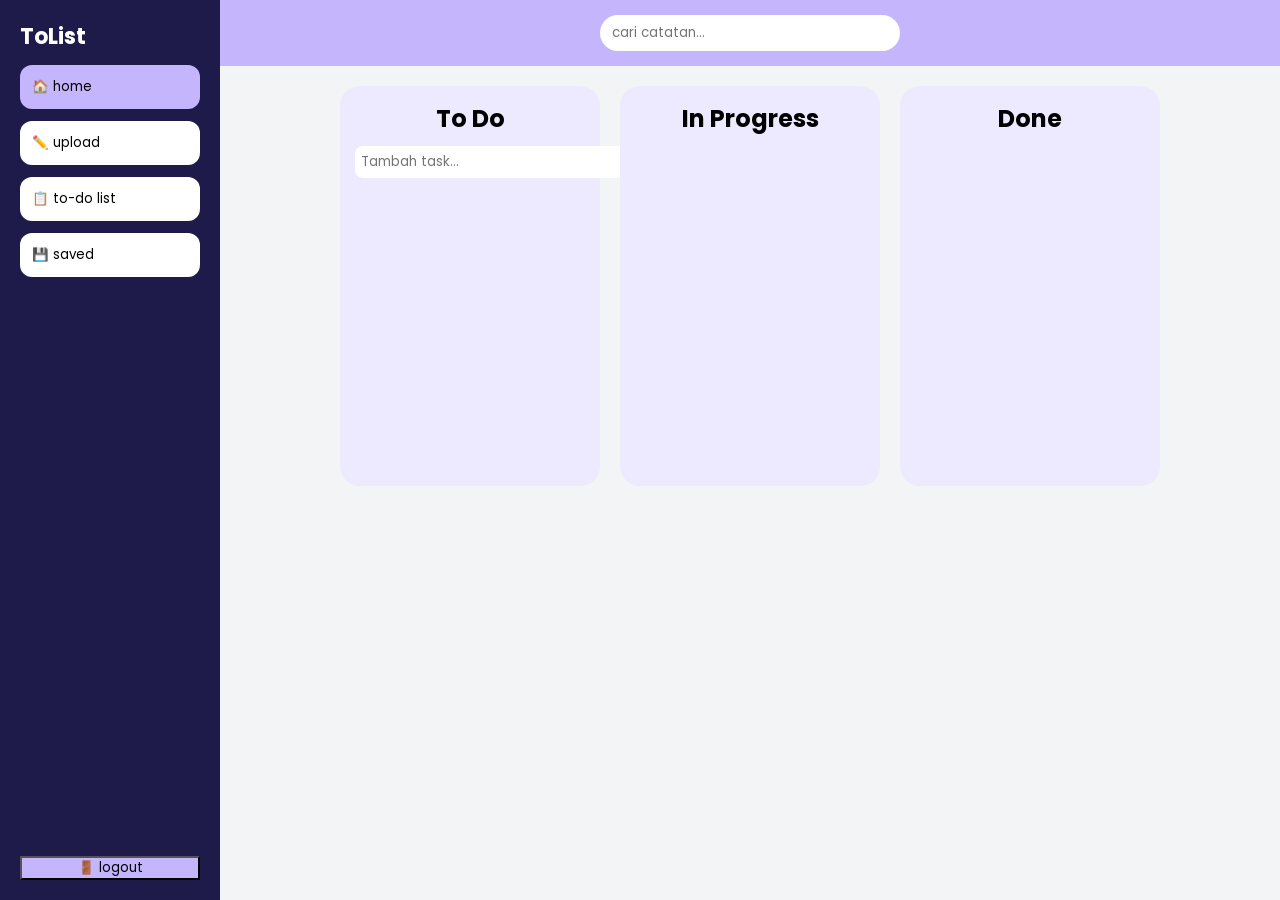
<file: tolist/to do list.html>
<!DOCTYPE html>
<html lang="en">
<head>
<meta charset="UTF-8">
<meta name="viewport" content="width=device-width, initial-scale=1.0">
<title>ToList</title>

<link href="https://fonts.googleapis.com/css2?family=Poppins&display=swap" rel="stylesheet">

<style>
* {
    margin: 0;
    padding: 0;
    box-sizing: border-box;
    font-family: 'Poppins', sans-serif;
}

body {
    display: flex;
    background: #f3f4f6;
}

/* SIDEBAR */
.sidebar {
    width: 220px;
    height: 100vh;
    background: #1e1b4b;
    padding: 20px;
    display: flex;
    flex-direction: column;
    justify-content: space-between;
}

.logo {
    color: white;
    font-size: 22px;
    font-weight: bold;
}

.menu button {
    width: 100%;
    padding: 12px;
    margin-top: 12px;
    border: none;
    border-radius: 12px;
    cursor: pointer;
    text-align: left;
}

.active {
    background: #c4b5fd;
}

.menu button:not(.active) {
    background: white;
}

.logout {
    background: #c4b5fd;
}

/* MAIN */
.main {
    flex: 1;
}

/* TOPBAR */
.topbar {
    background: #c4b5fd;
    padding: 15px;
    display: flex;
    justify-content: center;
}

.search {
    width: 300px;
    padding: 8px 12px;
    border-radius: 20px;
    border: none;
    outline: none;
}

/* CONTENT */
.content {
    padding: 20px;
}

/* BOARD */
.board {
    display: flex;
    gap: 20px;
    justify-content: center;
}

/* COLUMN */
.column {
    background: #ede9fe;
    padding: 15px;
    border-radius: 20px;
    width: 260px;
    min-height: 400px;
}

.column h2 {
    text-align: center;
    margin-bottom: 10px;
}

/* TASK */
.task {
    background: #c4b5fd;
    padding: 10px;
    border-radius: 10px;
    margin-bottom: 10px;
}

.task textarea {
    width: 100%;
    border: none;
    background: transparent;
    resize: none;
    outline: none;
}

/* BUTTON */
.btn {
    margin-top: 5px;
    padding: 5px 8px;
    border: none;
    border-radius: 8px;
    cursor: pointer;
    font-size: 12px;
}

.next { background: #7c3aed; color: white; }
.delete { background: red; color: white; }

/* INPUT */
.add-area {
    display: flex;
    gap: 5px;
    margin-bottom: 10px;
}

.add-area input {
    flex: 1;
    padding: 6px;
    border-radius: 8px;
    border: none;
}
</style>
</head>

<body>

<!-- SIDEBAR -->
<div class="sidebar">
    <div>
        <div class="logo">ToList</div>

        <div class="menu">
            <button class="active">🏠 home</button>
            <button>✏️ upload</button>
            <button>📋 to-do list</button>
            <button>💾 saved</button>
        </div>
    </div>

    <button class="logout">🚪 logout</button>
</div>

<!-- MAIN -->
<div class="main">

    <!-- TOPBAR -->
    <div class="topbar">
        <input class="search" placeholder="cari catatan...">
    </div>

    <!-- CONTENT (INI TO DO LIST KAMU) -->
    <div class="content">

        <div class="board">

            <!-- TO DO -->
            <div class="column">
                <h2>To Do</h2>

                <div class="add-area">
                    <input type="text" id="todoInput" placeholder="Tambah task...">
                    <button onclick="addTask()">+</button>
                </div>

                <div id="todo"></div>
            </div>

            <!-- IN PROGRESS -->
            <div class="column">
                <h2>In Progress</h2>
                <div id="progress"></div>
            </div>

            <!-- DONE -->
            <div class="column">
                <h2>Done</h2>
                <div id="done"></div>
            </div>

        </div>

    </div>
</div>

<script>
let tasks = JSON.parse(localStorage.getItem("tasks")) || [];

function save() {
    localStorage.setItem("tasks", JSON.stringify(tasks));
}

function render() {
    document.getElementById("todo").innerHTML = "";
    document.getElementById("progress").innerHTML = "";
    document.getElementById("done").innerHTML = "";

    tasks.forEach((task, index) => {
        const div = document.createElement("div");
        div.className = "task";

        div.innerHTML = `
            <textarea oninput="edit(${index}, this.value)">${task.text}</textarea>
            <br>
            ${task.status !== "done" ? `<button class="btn next" onclick="move(${index})">Next ➡</button>` : ""}
            <button class="btn delete" onclick="removeTask(${index})">X</button>
        `;

        document.getElementById(task.status).appendChild(div);
    });
}

function addTask() {
    const input = document.getElementById("todoInput");

    if (input.value === "") return;

    tasks.push({
        text: input.value,
        status: "todo"
    });

    input.value = "";
    save();
    render();
}

function move(index) {
    if (tasks[index].status === "todo") tasks[index].status = "progress";
    else if (tasks[index].status === "progress") tasks[index].status = "done";

    save();
    render();
}

function edit(index, value) {
    tasks[index].text = value;
    save();
}

function removeTask(index) {
    tasks.splice(index, 1);
    save();
    render();
}

render();
</script>

</body>
</html>
</file>
